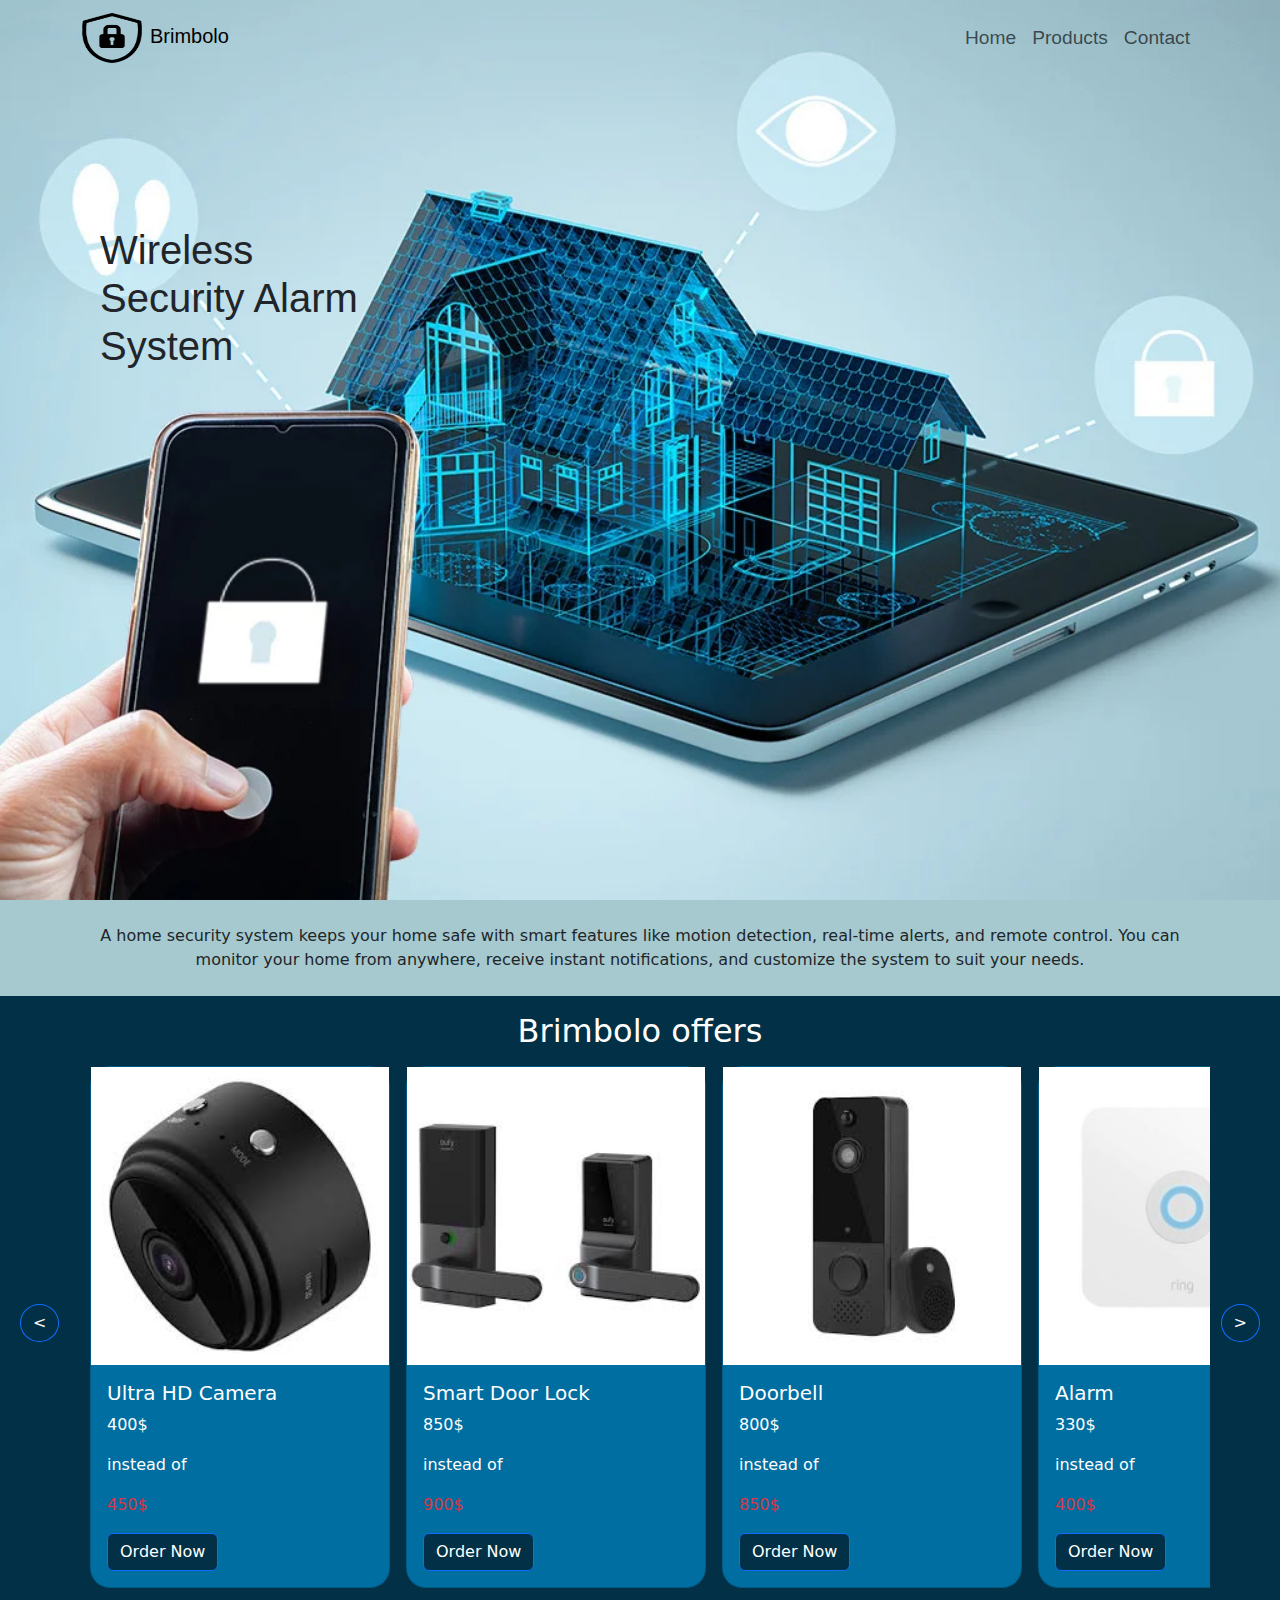
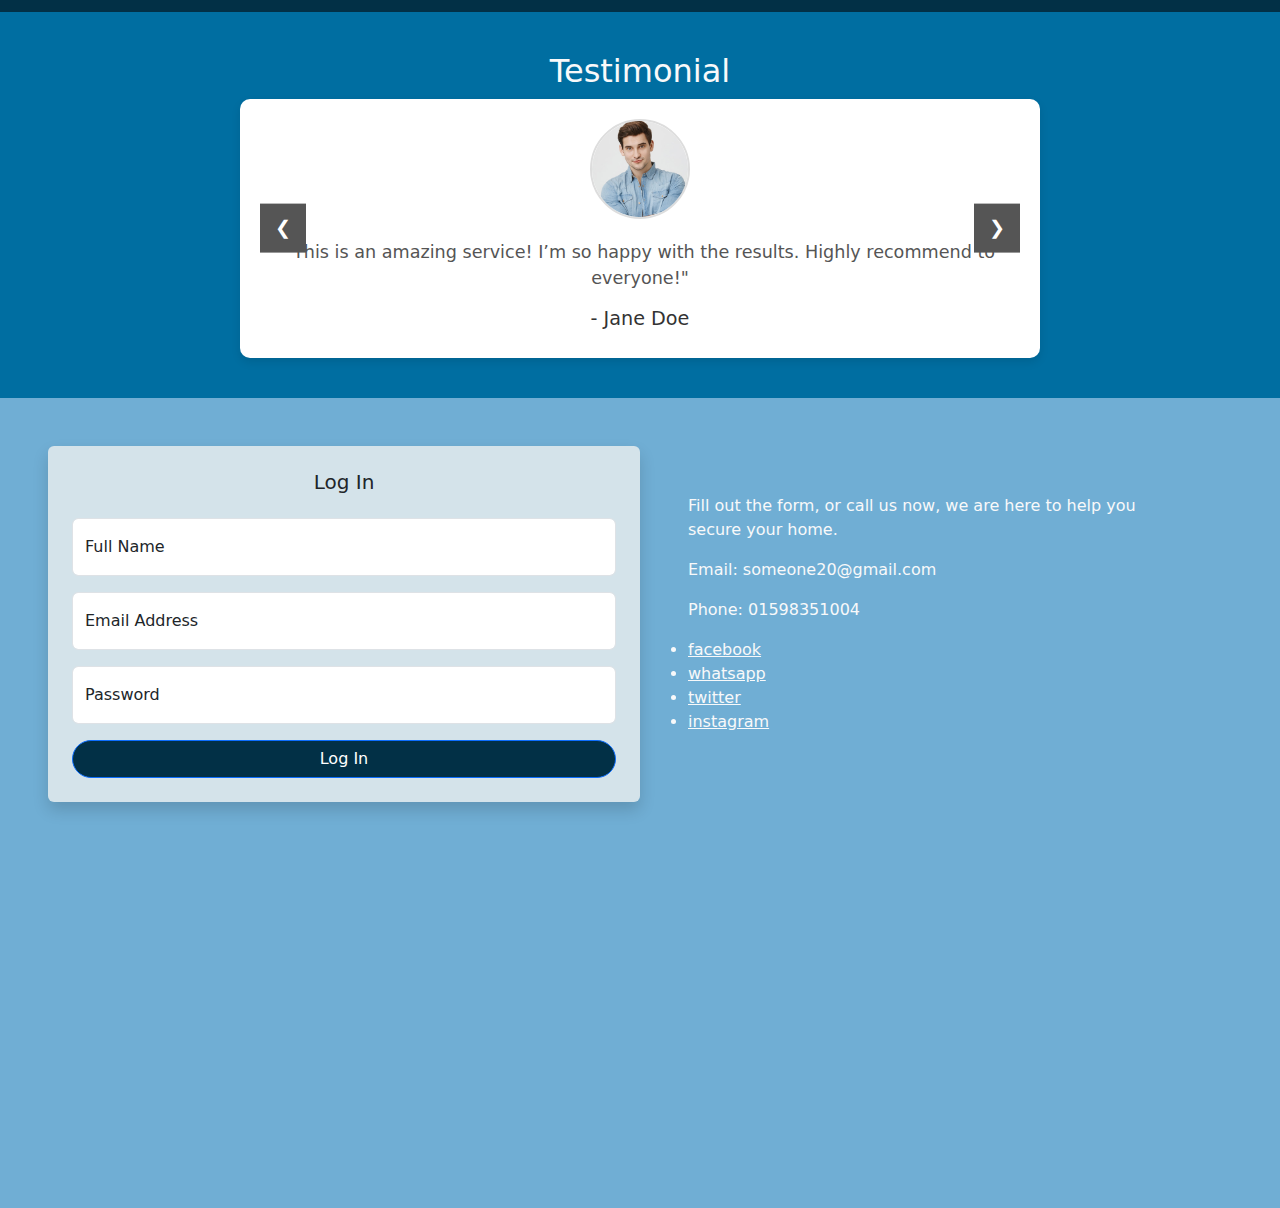
<file: index.html>
<!DOCTYPE html>
<html lang="en">
<head>
    <meta charset="UTF-8">
    <meta name="viewport" content="width=device-width, initial-scale=1.0">
    <title>After</title>
    <link rel="stylesheet" href="css/bootstrap.min.css">
    <link rel="stylesheet" href="css/style.css">
</head>
<body>
  <header>
    <nav class="navbar navbar-expand-lg">
        <div class="container">
          <a class="navbar-brand link" href="#">
            <img class="me-2" width="60" height="50" src="./imag/logos-removebg-preview.png" alt="">Brimbolo</a>
          <button class="navbar-toggler" type="button" data-bs-toggle="collapse" data-bs-target="#navbarSupportedContent" aria-controls="navbarSupportedContent" aria-expanded="false" aria-label="Toggle navigation">
            <span class="navbar-toggler-icon"></span>
          </button>
          <div class="collapse navbar-collapse" id="navbarSupportedContent">
            <ul class="navbar-nav ms-auto mb-2 mb-lg-0">
              <li class="nav-item">
                <a class="nav-link" aria-current="page" href="index.html">Home</a>
              </li>
              <li class="nav-item">
                <a class="nav-link" aria-disabled="true" href="index2.html">Products</a>
              </li>
              <li class="nav-item">
                <a class="nav-link" aria-disabled="true" href="index3.html">Contact</a>
              </li>
            </ul>
          </div>
        </div>
      </nav>
      <div class="row">
        <h1 class="col-md-6">Wireless <br> Security Alarm <br> System</h1>
      </div>
    </header>

    <div class="text">
      <div class="text-center  container py-4">
          A home security system keeps your home safe with smart features like motion
          detection, real-time alerts, and remote control. You can monitor your home from anywhere, receive instant
          notifications, and customize the system to suit your needs.
      </div>
  </div>

    <section class="products p-3">
        <h2 class="text-center text-white">Brimbolo offers</h2>
        <div class="container pro">
            <div class="d-flex">
                <div class="card product-card m-2">
                    <img class="img-fluid" src="./imag/cam.jpg" alt="Ultra HD Camera">
                    <div class="card-body">
                        <h5 class="card-title">Ultra HD Camera</h5>
                        <p>400$</p>
                        <p>instead of</p>
                        <p class="text-danger">450$</p>
                        <a class="btn btn-primary text-white" href="index3.html">Order Now</a>
                    </div>
                </div>
                <div class="card product-card m-2">
                    <img class="img-fluid" src="./imag/lock.jpg" alt="Smart Door Lock">
                    <div class="card-body">
                        <h5 class="card-title">Smart Door Lock</h5>
                        <p>850$</p>
                        <p>instead of</p>
                        <p class="text-danger">900$</p>
                        <a class="btn btn-primary text-white" href="index3.html">Order Now</a>
                    </div>
                </div>
                <div class="card product-card m-2">
                    <img class="img-fluid" src="./imag/bell.jpg" alt="Doorbell ">
                    <div class="card-body">
                        <h5 class="card-title">Doorbell</h5>
                        <p>800$</p>
                        <p>instead of</p>
                        <p class="text-danger">850$</p>
                        <a class="btn btn-primary text-white" href="index3.html">Order Now</a>
                     </div>
                </div>
                <div class="card product-card m-2">
                  <img class="img-fluid" src="./imag/alarm.jpg" alt="Ultra HD Camera">
                  <div class="card-body">
                      <h5 class="card-title">Alarm</h5>
                      <p>330$</p>
                      <p>instead of</p>
                      <p class="text-danger">400$</p>
                      <a class="btn btn-primary text-white" href="index3.html">Order Now</a>
                  </div>
              </div>
              <div class="card product-card m-2">
                  <img class="img-fluid" src="./imag/camera.webp" alt="Smart Door Lock">
                  <div class="card-body">
                      <h5 class="card-title">Camera</h5>
                      <p>800$</p>
                      <p>instead of</p>
                      <p class="text-danger">900$</p>
                      <a class="btn btn-primary text-white" href="index3.html">Order Now</a>
                  </div>
              </div>
              <div class="card product-card m-2">
                  <img class="img-fluid" src="./imag/osi.jpg" alt="Doorbell ">
                  <div class="card-body">
                      <h5 class="card-title">Silent OSI</h5>
                      <p>950$</p>
                      <p>instead of</p>
                      <p class="text-danger">1050$</p>
                      <a class="btn btn-primary text-white" href="index3.html">Order Now</a>
                   </div>
              </div>
            </div>
          </div>
           <button class="btn btn-primary text-light rounded-circle right" onclick="left()"> < </button>
           <button class="btn btn-primary text-light rounded-circle left" onclick="right()"> > </button>  
        </section>

        <div class="test">
          <section>
            <h2 class="text-light text-center">Testimonial</h2>
      
            <div class="testimonial-container">
              <!-- Testimonial 1 -->
              <div class="testimonial active">
                <img src="./imag/t-1.jpg" alt="Client 1" />
                <p>
                  "This is an amazing service! I’m so happy with the results. Highly
                  recommend to everyone!"
                </p>
                <h4>- Jane Doe</h4>
              </div>
      
              <!-- Testimonial 2 -->
              <div class="testimonial">
                <img
                  src="./imag/t-2.jpg"
                  alt="Client 2"
                />
                <p>
                  "Incredible experience, professional team, and excellent support
                  throughout!"
                </p>
                <h4>- John Smith</h4>
              </div>
      
              <!-- Testimonial 3 -->
              <div class="testimonial">
                <img src="./imag/t-3.jpg" alt="Client 3" />
                <p>
                  "Best investment I’ve made this year. The quality and results
                  exceeded my expectations!"
                </p>
                <h4>- Emily Johnson</h4>
              </div>
      
              <!-- Navigation Buttons -->
              <div class="nav-buttons">
                <button onclick="changeTestimonial(-1)">&#10094;</button>
                <button onclick="changeTestimonial(1)">&#10095;</button>
              </div>
            </div>
          </section>
        </div>
        
        <footer class="d-md-flex p-5">
                <!-- Login Form -->
          <div class="col-12 col-md-6 mb-4 me-5">
            <form class="p-4 rounded shadow">
              <h5 class="text-center mb-4">Log In</h5>
              <div class="form-floating mb-3">
                <input id="names" type="text" class="form-control" placeholder="Full Name" required>
                <label for="names">Full Name</label>
              </div>
              <div class="form-floating mb-3">
                <input id="email" type="email" class="form-control" placeholder="Email Address" required>
                <label for="email">Email Address</label>
              </div>
              <div class="form-floating mb-3">
                <input id="password" type="password" class="form-control" placeholder="Password" required>
                <label for="password">Password</label>
              </div>
              <button id="btn" type="submit" class="btn btn-primary w-100 rounded-5">Log In</button>
            </form>
          </div>
          <div class="rights ms-auto text-light m-5">
            <p>Fill out the form, or call us now, we are here to help you secure your home.</p>
            <p>Email: someone20@gmail.com</p>
            <p>Phone: 01598351004</p>
            <div class="social-icons">
              <li><a href="https://www.facebook.com" class="text-light">facebook</a></li>
              <li><a href="https://wa.me/201598351004" class="text-light">whatsapp</a></li>
              <li><a href="https://twitter.com" class="text-light">twitter</a></li>
              <li><a href="https://www.instagram.com"  class="text-light">instagram</a></li>
            </div>
          </div>
        </footer>

    
    <script src="js/bootstrap.bundle.min.js"></script>
    <script src="js/script.js"></script>
</body>
</html>
</file>
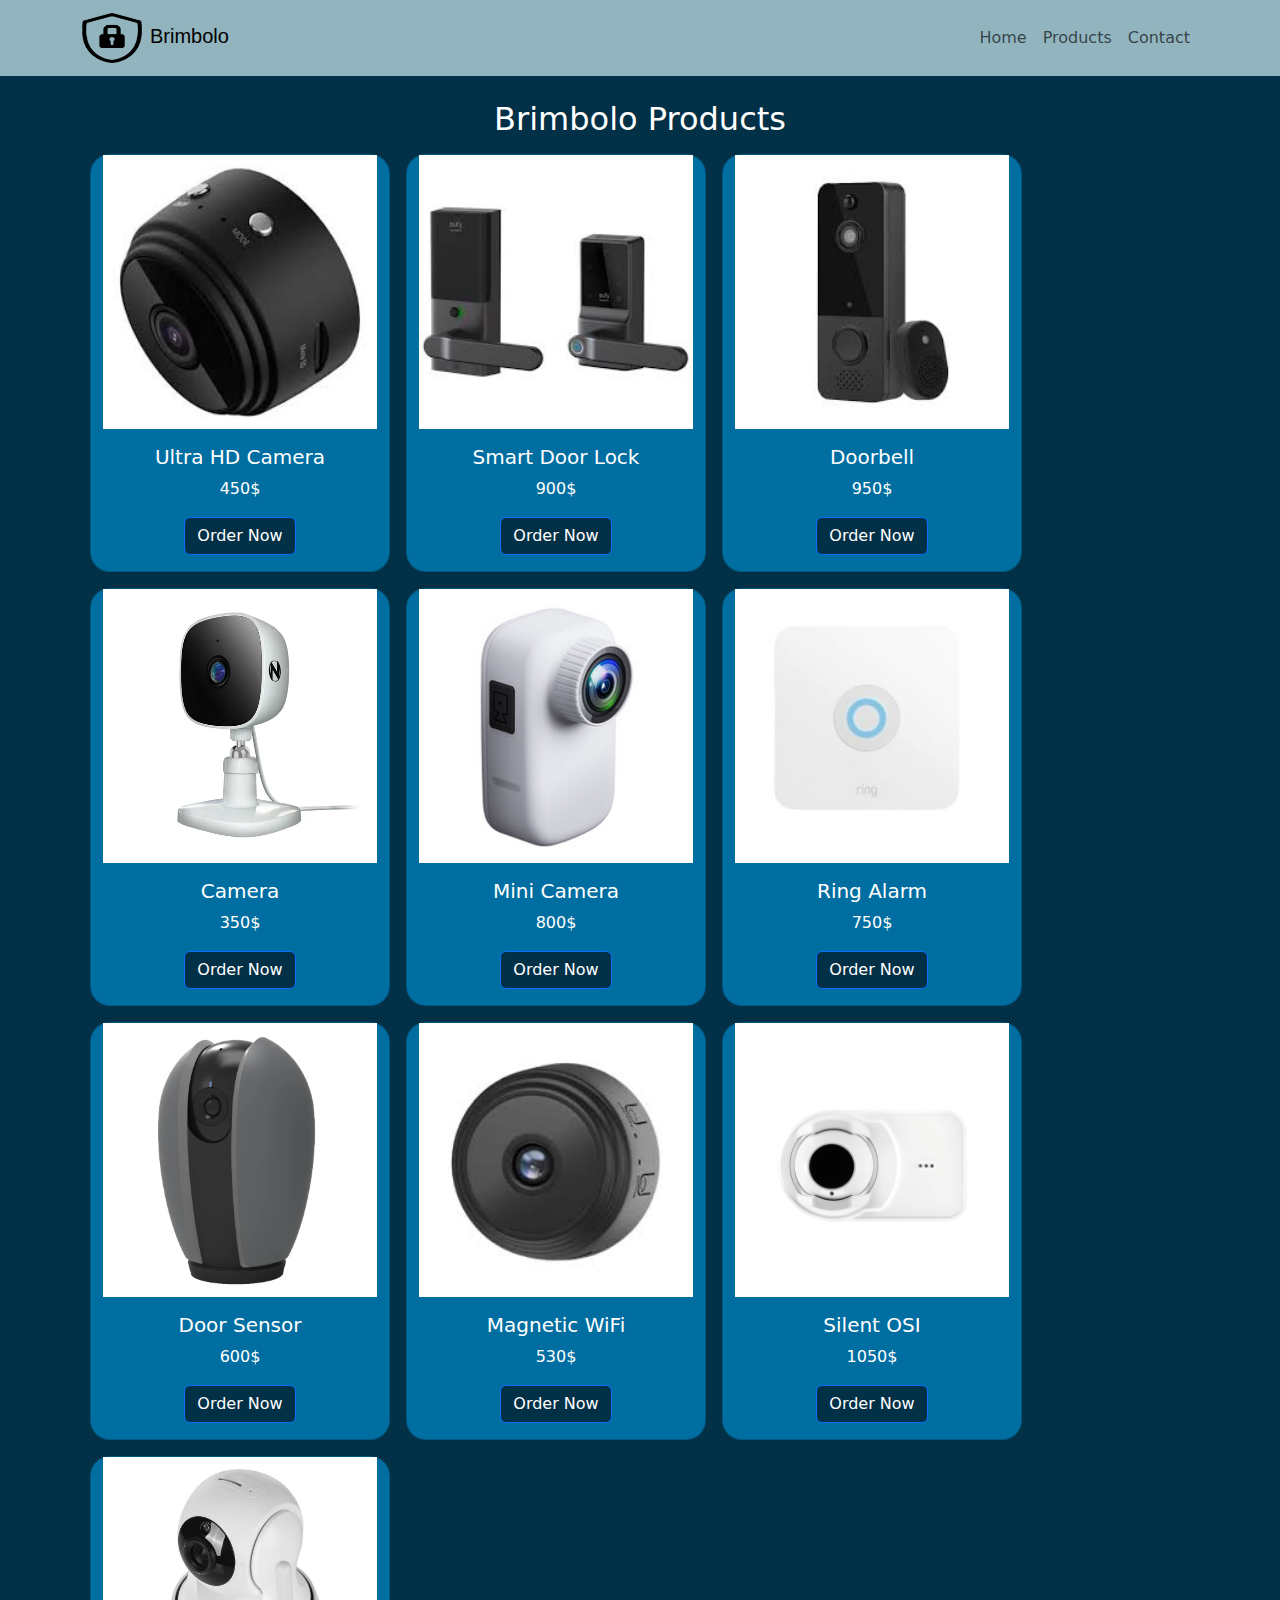
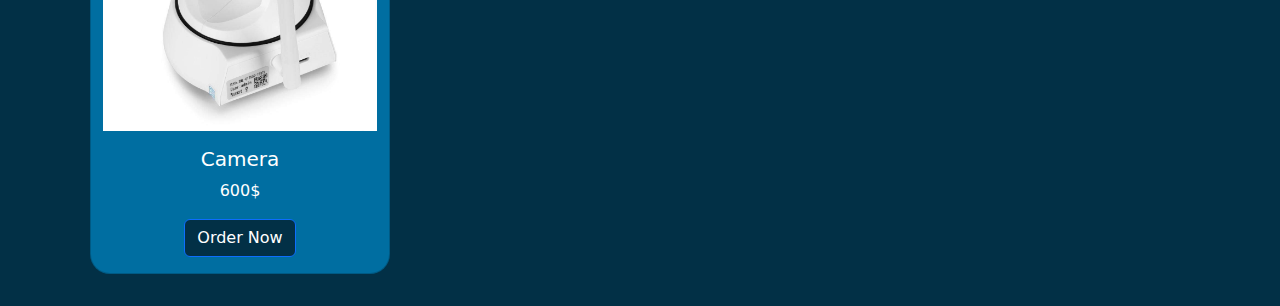
<file: index2.html>
<!DOCTYPE html>
<html lang="en">
<head>
    <meta charset="UTF-8">
    <meta name="viewport" content="width=device-width, initial-scale=1.0">
    <title>products</title>
    <link rel="stylesheet" href="css/bootstrap.min.css">
    <link rel="stylesheet" href="css/style.css">
</head>
<body>
    <nav class="naav navbar navbar-expand-lg">
        <div class="container">
          <a class="navbar-brand link" href="#">
            <img class="me-2" width="60" height="50" src="./imag/logos-removebg-preview.png" alt="">Brimbolo</a>
          <button class="navbar-toggler" type="button" data-bs-toggle="collapse" data-bs-target="#navbarSupportedContent" aria-controls="navbarSupportedContent" aria-expanded="false" aria-label="Toggle navigation">
            <span class="navbar-toggler-icon"></span>
          </button>
          <div class="collapse navbar-collapse" id="navbarSupportedContent">
            <ul class="navbar-nav ms-auto mb-2 mb-lg-0">
              <li class="nav-item">
                <a class="nav-link" aria-current="page" href="index.html">Home</a>
              </li>
              <li class="nav-item">
                <a class="nav-link" aria-disabled="true" href="index2.html">Products</a>
              </li>
              <li class="nav-item">
                <a class="nav-link" aria-disabled="true" href="index3.html">Contact</a>
              </li>
            </ul>
          </div>
        </div>
      </nav>

      <section class="products p-4">
        <h2 class="text-center text-white">Brimbolo Products</h2>
        <div class="container">
        <div class="row m-4 text-center m-auto">
            <!-- Product 1 -->
            <div class="col-md-2 card product-card m-2">
                <img class="img-fluid" src="./imag/cam.jpg" alt="Ultra HD Camera">
                <div class="card-body">
                    <h5 class="card-title">Ultra HD Camera</h5>
                    <p class="product-price">450$</p>
                    <a class="btn btn-primary text-white" href="index3.html">Order Now</a>
                </div>
            </div>
            <!-- Product 2 -->
            <div class="col-md-2 card product-card m-2">
                <img class="img-fluid" src="./imag/lock.jpg" alt="Smart Door Lock">
                <div class="card-body">
                    <h5 class="card-title">Smart Door Lock</h5>
                    <p class="product-price">900$</p>
                    <a class="btn btn-primary text-white" href="index3.html">Order Now</a>
                </div>
            </div>
            <!-- Product 3 -->
            <div class="col-md-2 card product-card m-2">
                <img class="img-fluid" src="./imag/bell.jpg" alt="Doorbell ">
                <div class="card-body">
                    <h5 class="card-title">Doorbell</h5>
                    <p class="product-price">950$</p>
                    <a class="btn btn-primary text-white" href="index3.html">Order Now</a>
                </div>
            </div>
           <!-- Product 4 -->
           <div class="col-md-2 card product-card m-2">
                <img class="img-fluid" src="./imag/camera.webp" alt="Camera">
                <div class="card-body">
                    <h5 class="card-title">Camera</h5>
                    <p class="product-price">350$</p>
                    <a class="btn btn-primary text-white" href="index3.html">Order Now</a>
                </div>
            </div>
            <!-- Product 5 -->
            <div class="col-md-2 card product-card m-2">
                <img class="img-fluid" src="./imag/Camerass.jpg" alt="camera">
                <div class="card-body">
                    <h5 class="card-title">Mini Camera</h5>
                    <p class="product-price">800$</p>
                    <a class="btn btn-primary text-white" href="index3.html">Order Now</a>
                </div>
            </div>
            <!-- Product 6 -->
              <div class="col-md-2 card product-card m-2">
                <img class="img-fluid" src="./imag/alarm.jpg" alt="Alarm ">
                <div class="card-body">
                    <h5 class="card-title">Ring Alarm</h5>
                    <p class="product-price">750$</p>
                    <a class="btn btn-primary text-white" href="index3.html">Order Now</a>
                </div>
            </div>
            <!-- Product 7 -->
            <div class="col-md-2 card product-card m-2">
                <img class="img-fluid" src="./imag/sensor.webp" alt="sensor">
                <div class="card-body">
                    <h5 class="card-title">Door Sensor</h5>
                    <p class="product-price">600$</p>
                    <a class="btn btn-primary text-white" href="index3.html">Order Now</a>
                </div>
            </div>
            <!-- Product 8 -->
            <div class="col-md-2 card product-card m-2">
                <img class="img-fluid" src="./imag/wi.jpg" alt="magnetic wifi">
                <div class="card-body">
                    <h5 class="card-title">Magnetic WiFi</h5>
                    <p class="product-price">530$</p>
                    <a class="btn btn-primary text-white" href="index3.html">Order Now</a>
                </div>
            </div>
            <!-- Product 9 -->
            <div class="col-md-2 card product-card m-2">
                <img class="img-fluid" src="./imag/osi.jpg" alt="osi">
                <div class="card-body">
                    <h5 class="card-title">Silent OSI</h5>
                    <p class="product-price">1050$</p>
                    <a class="btn btn-primary text-white" href="index3.html">Order Now</a>
                </div>
            </div>
            <!-- Product 10 -->
            <div class="col-md-2 card product-card m-2">
                <img class="img-fluid" src="./imag/camss.jpg" alt="camera">
                <div class="card-body">
                    <h5 class="card-title">Camera</h5>
                    <p class="product-price">600$</p>
                    <a class="btn btn-primary text-white" href="index3.html">Order Now</a>
                </div>
            </div>
        </div>
        </div>
      </section>


      <script src="js/bootstrap.bundle.min.js"></script>
      <script src="js/script.js"></script>
</body>
</html>
</file>
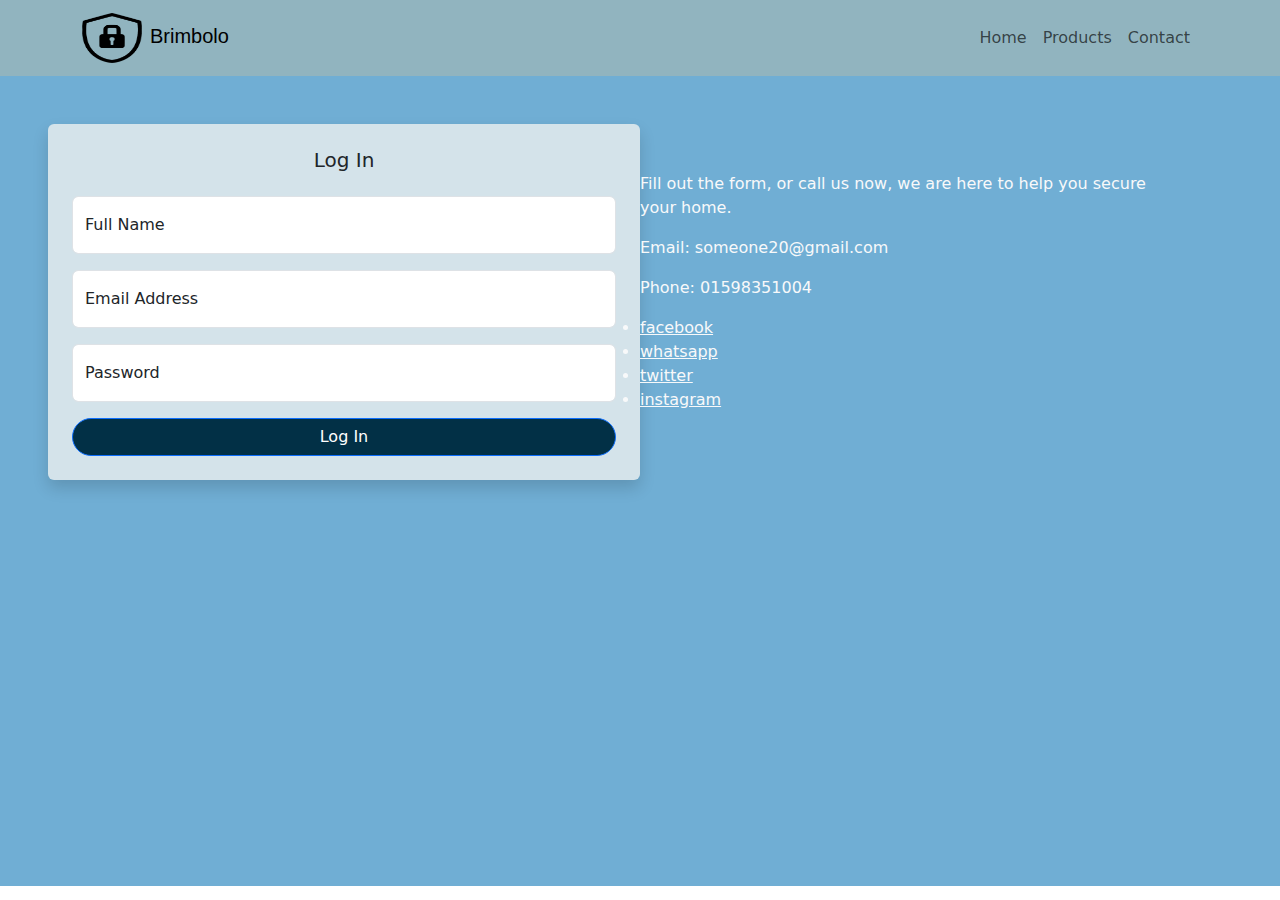
<file: index3.html>
<!DOCTYPE html>
<html lang="en">
<head>
    <meta charset="UTF-8">
    <meta name="viewport" content="width=device-width, initial-scale=1.0">
    <title>contact</title>
    <link rel="stylesheet" href="css/bootstrap.min.css">
    <link rel="stylesheet" href="css/style.css">
</head>
<body>
    <nav class="naav navbar navbar-expand-lg">
        <div class="container">
          <a class="navbar-brand link" href="#">
            <img class="me-2" width="60" height="50" src="./imag/logos-removebg-preview.png" alt="">Brimbolo</a>
          <button class="navbar-toggler" type="button" data-bs-toggle="collapse" data-bs-target="#navbarSupportedContent" aria-controls="navbarSupportedContent" aria-expanded="false" aria-label="Toggle navigation">
            <span class="navbar-toggler-icon"></span>
          </button>
          <div class="collapse navbar-collapse" id="navbarSupportedContent">
            <ul class="navbar-nav ms-auto mb-2 mb-lg-0">
              <li class="nav-item">
                <a class="nav-link" aria-current="page" href="index.html">Home</a>
              </li>
              <li class="nav-item">
                <a class="nav-link" aria-disabled="true" href="index2.html">Products</a>
              </li>
              <li class="nav-item">
                <a class="nav-link" aria-disabled="true" href="index3.html">Contact</a>
              </li>
            </ul>
          </div>
        </div>
      </nav>

      <footer class="d-md-flex p-5">
        <!-- Login Form -->
        <div class="col-12 col-md-6 mb-4">
          <form class="p-4 rounded shadow">
            <h5 class="text-center mb-4">Log In</h5>
            <div class="form-floating mb-3">
              <input id="names" type="text" class="form-control" placeholder="Full Name" required>
              <label for="names">Full Name</label>
            </div>
            <div class="form-floating mb-3">
              <input id="email" type="email" class="form-control" placeholder="Email Address" required>
              <label for="email">Email Address</label>
            </div>
            <div class="form-floating mb-3">
              <input id="password" type="password" class="form-control" placeholder="Password" required>
              <label for="password">Password</label>
            </div>
            <button id="btn" type="submit" class="btn btn-primary w-100 rounded-5">Log In</button>
          </form>
        </div>
        <div class="rights ms-auto text-light m-5">
          <p>Fill out the form, or call us now, we are here to help you secure your home.</p>
          <p>Email: someone20@gmail.com</p>
          <p>Phone: 01598351004</p>
          <div class="social-icons">
            <li><a href="https://www.facebook.com" class="text-light">facebook</a></li>
            <li><a href="https://wa.me/201598351004" class="text-light">whatsapp</a></li>
            <li><a href="https://twitter.com" class="text-light">twitter</a></li>
            <li><a href="https://www.instagram.com"  class="text-light">instagram</a></li>
        </div>
        </div>
      </footer>




    <script src="js/bootstrap.bundle.min.js"></script>
    <script src="js/script.js"></script>
</body>
</html>
</file>
<file: css/style.css>
*{
    margin: 0;
    padding: 0;
    box-sizing: border-box;
}

.link{
    font-family:'initial' , 'Franklin Gothic Medium', 'Arial Narrow', Arial, sans-serif;
}
body {
    overflow-x: hidden;
}
header{
    background-image: url(../imag/background.webp);
    min-height: 100vh;
    background-size: cover;
    background-position: center;
    font-size: larger;
    font-family:'Lucida Sans', 'Lucida Sans Regular', 'Lucida Grande', 'Lucida Sans Unicode', Geneva, Verdana, sans-serif;
}
h1 {
    margin-top: 150px !important;
    margin-left: 100px !important;
}
.text{
    background-color: #458f9c7c;
}
.products{
    background-color: rgb(2, 48, 70, 100);
    position: relative;
}
.pro{
    overflow-x: auto;
}
.pro::-webkit-scrollbar{
    height: 0;
}
.product-card{
    background-color: rgb(0, 110, 161, 100);
    color: white;
    border-radius: 20px;
}
.btn{
    background-color: rgb(2, 48, 70, 100);
}

.test{
    padding: 40px;
    background-color: rgb(0, 110, 161, 100);
}
/* Testimonial Section Styles */
.testimonial-container {
    max-width: 800px;
    margin: auto;
    background-color: #fff;
    border-radius: 10px;
    box-shadow: 0 4px 10px rgba(0, 0, 0, 0.1);
    overflow: hidden;
    text-align: center;
    position: relative;
    padding: 20px;
}
.testimonial {
    display: none;
    flex-direction: column;
    align-items: center;
    justify-content: center;
    animation: fadeIn 1s ease-in-out;
}
.testimonial.active {
    display: flex;
}
.testimonial img {
    width: 100px;
    height: 100px;
    border-radius: 50%;
    margin-bottom: 10px;
    object-fit: cover;
    border: 2px solid #ddd;
}
.testimonial p {
    font-size: 1.1rem;
    line-height: 1.5;
    margin: 10px 0;
    color: #555;
}

.testimonial h4 {
    font-size: 1.2rem;
    margin-top: 5px;
    color: #333;
}

  /* Navigation Buttons */
.nav-buttons {
    position: absolute;
    top: 50%;
    transform: translateY(-50%);
    display: flex;
    justify-content: space-between;
    width: 95%;
}
.nav-buttons button {
    background-color: #555;
    color: white;
    border: none;
    padding: 10px 15px;
    cursor: pointer;
    font-size: 1.2rem;
    transition: background-color 0.3s;
}
.nav-buttons button:hover {
    background-color: #333;
}

@keyframes fadeIn {
    from {
      opacity: 0;
      transform: translateY(20px);
    }
    to {
      opacity: 1;
      transform: translateY(0);
    }
}

input{
    display: block;
    margin-bottom: 10px;
    min-width: 100%;
    min-height: 50px;
    padding-left: 30px;
    border-radius: 20px;
}
footer{
    background-color: rgb(112, 174, 212, 100);
    min-height: 90vh;
}
form{
    background-color: rgb(212, 227, 234, 100);
}

.naav{
    background-color: rgb(145, 180, 191, 100);
}

.card{
    min-width: 300px;
}

.right,.left{
    position: absolute;
    top: 50%;
}

.right{
    left: 20px;
}
.left{
    right:20px
}
</file>
